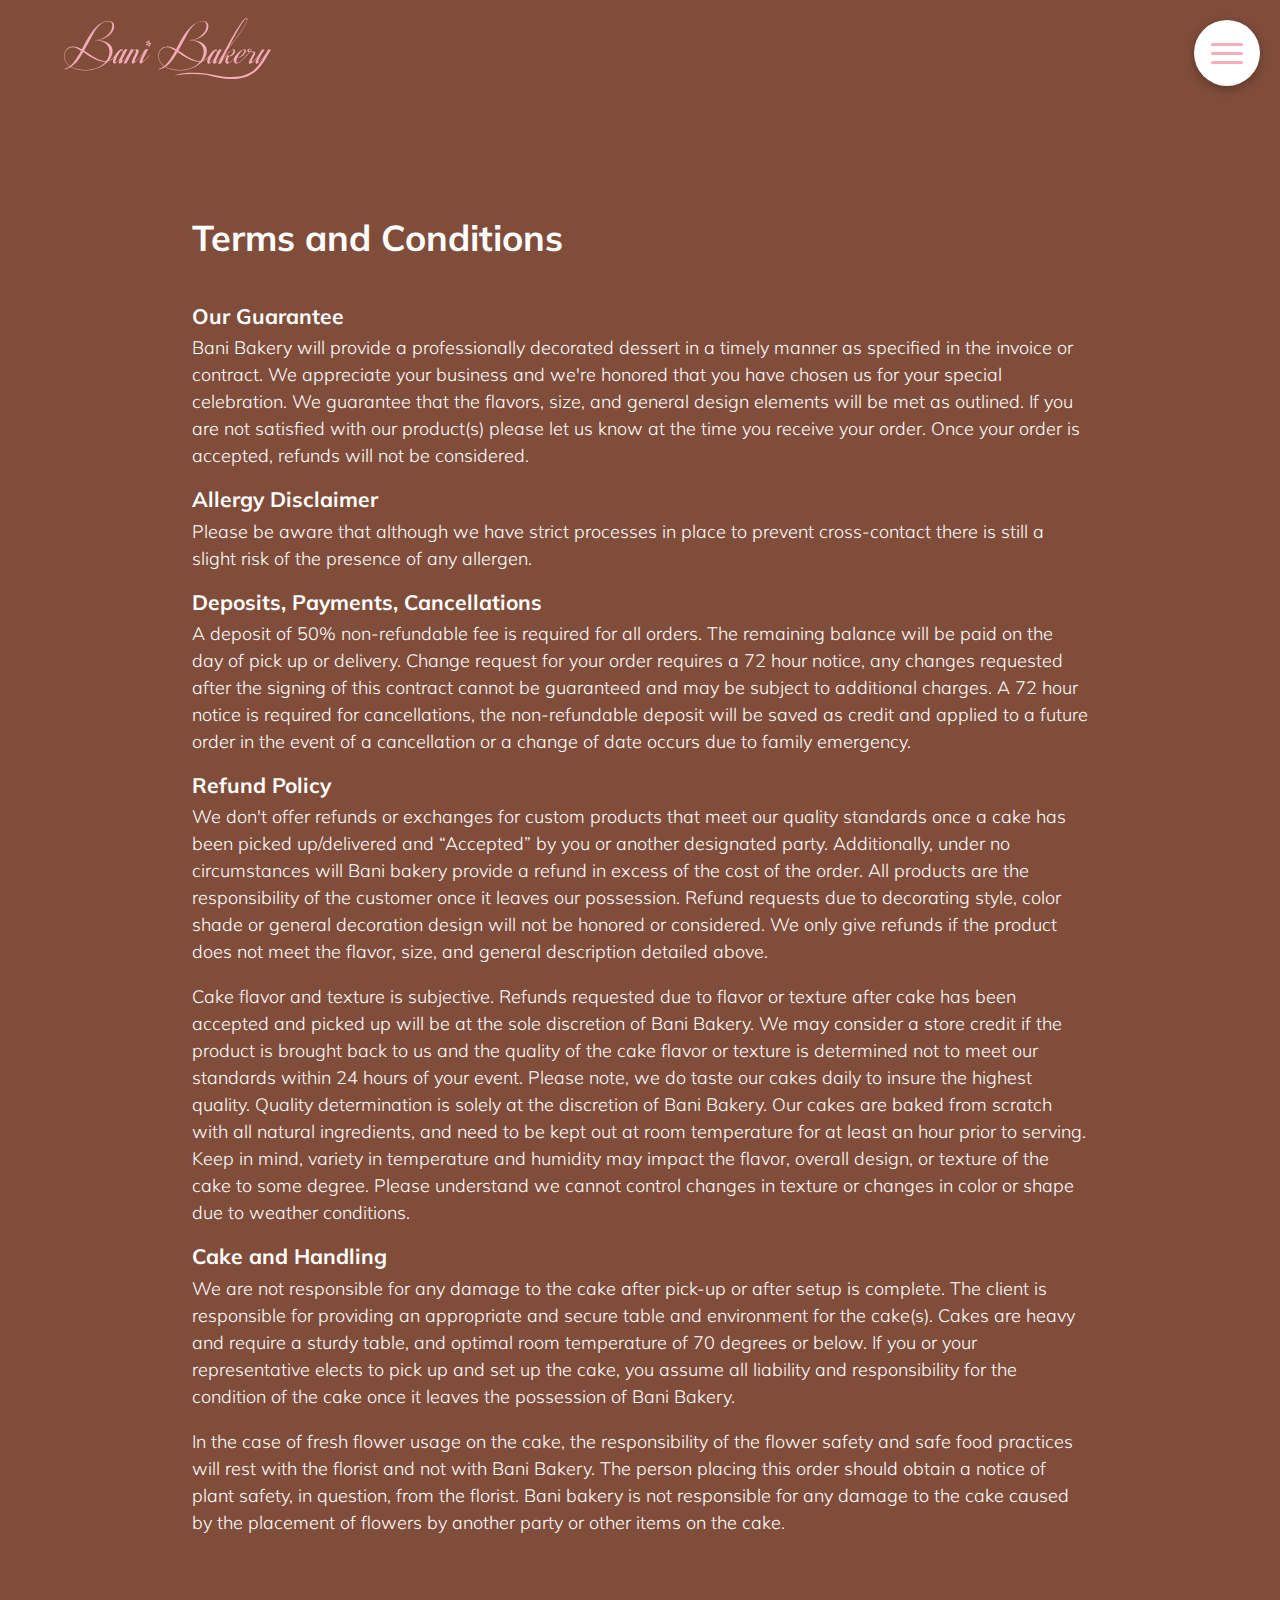
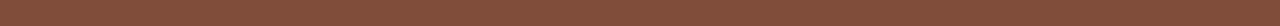
<file: terms-conditions.html>
<!DOCTYPE html>
<html lang="en">
<head>
    <title>Bani Bakery | Custom Cakes</title>

    <link rel="canonical" href="https://banibakery.com/">
    <meta property="og:type" content="website">
    <meta property="og:url" content="https://banibakery.com/">
    <meta property="og:title" content="Bani Bakery | Custom Cakes">
    <meta property="og:description" content="Bani Bakery in Huntington Beach, CA specializes in custom cakes, wedding cakes and pastries using fine ingredients. Catering all of OC and LA County." >
    <meta property="og:image" content="https://banibakery.com/images/bani_logo_og.png">

    <meta charset="UTF-8">
    <meta name="viewport" content="width=device-width, initial-scale=1.0">
    <meta http-equiv="X-UA-Compatible" content="ie=edge">
    <meta name="description" content="Bani Bakery in Huntington Beach, CA specializes in custom cakes, wedding cakes and pastries using fine ingredients. Catering all of OC and LA County.">
    <meta name="keywords" content="cakes, custom, wedding cakes, desserts, pastries, pastry, Orange County, OC, bakery, french, macarons, pastel, wedding, cookies, fresh, love, delivery, fondant, buttercream, smash cake, asian, orange county, Santa ana, California, Southern California, local bakery">

    <link href="https://fonts.googleapis.com/css?family=DM+Serif+Text|Muli:300,700,800&display=swap" rel="stylesheet">
    <link rel="stylesheet" href="https://use.fontawesome.com/releases/v5.6.3/css/all.css" integrity="sha384-UHRtZLI+pbxtHCWp1t77Bi1L4ZtiqrqD80Kn4Z8NTSRyMA2Fd33n5dQ8lWUE00s/" crossorigin="anonymous">
    <link rel="stylesheet" href="https://unpkg.com/aos@2.3.1/dist/aos.css">
    <link rel="shortcut icon" type="image/png" href="images/bani_favicon.png">
    <link rel="stylesheet" type="text/css" href="css/lightbox.min.css">
    <link rel="stylesheet" type="text/css" href="css/styles.css">
    <link rel="stylesheet" type="text/html" href="index.html">
    <link rel="stylesheet" type="text/html" href="gallery.html">

    <!-- <script src="https://unpkg.com/aos@2.3.1/dist/aos.js"></script> -->

</head>
<body class="bodyBckgrd">
    <header>
        <div class="main-head wrapper">
            <div class="logo">
                <a href="index.html"><img src="images/bani_logo_hor.svg" alt="bakery logo" class="pics"></a>
            </div>
            <!-- <div class="nav">
                <ul>
                    <li><a href="gallery.html">Gallery</a></li>
                    <li><a href="index.html#sweetTable" class="navLink">Sweet Table</a></li>
                    <li><a href="index.html#flavorFill" class="navLink">Flavors & Fillings</a></li>
                    <li><a href="index.html#about" class="navLink">About</a></li>
                    <li><a href="index.html#contact" class="navLink">Contact</a></li>
                </ul>
            </div> -->
            <div id="mobile-openBtn">
                <span class="openIcon"></span>
            </div>
        </div>
    </header>
    <div id="mobile-nav">
        <ul>
            <li><a href="index.html">Home</a></li>
            <li><a href="gallery.html">Gallery</a></li>
            <li><a href="index.html#sweetTable" class="navLink">Sweet Table</a></li>
            <li><a href="index.html#flavorFill" class="navLink">Flavors & Fillings</a></li>
            <li><a href="index.html#about" class="navLink">About</a></li>
            <li><a href="index.html#contact" class="navLink">Contact</a></li>
            <li><a href="reviews.html">Reviews</a></li>
            <li><a href="terms-conditions.html">Terms & Conditions</a></li>
        </ul>
    </div>

    <section class="termsConditions-container">
        <h1>Terms and Conditions</h1>
        <h3>Our Guarantee</h3>
        <p>Bani Bakery will provide a professionally decorated dessert in a timely manner as specified in the invoice or contract. We appreciate your business and we're honored that you have chosen us for your special celebration. We guarantee that the flavors, size, and general design elements will be met as outlined. If you are not satisfied with our product(s) please let us know at the time you receive your order. Once your order is accepted, refunds will not be considered.</p>

        <h3>Allergy Disclaimer</h3>
        <p>Please be aware that although we have strict processes in place to prevent cross-contact there is still a slight risk of the presence of any allergen.</p>

        <h3>Deposits, Payments, Cancellations</h3>
        <p>A deposit of 50% non-refundable fee is required for all orders. The remaining balance will be paid on the day of pick up or delivery. Change request for your order requires a 72 hour notice, any changes requested after the signing of this contract cannot be guaranteed and may be subject to additional charges. A 72 hour notice is required for cancellations, the non-refundable deposit will be saved as credit and applied to a future order in the event of a cancellation or a change of date occurs due to family emergency.</p>

        <h3>Refund Policy</h3>
        <p>We don't offer refunds or exchanges for custom products that meet our quality standards once a cake has been picked up/delivered and “Accepted” by you or another designated party. Additionally, under no circumstances will Bani bakery provide a refund in excess of the cost of the order. All products are the responsibility of the customer once it leaves our possession. Refund requests due to decorating style, color shade or general decoration design will not be honored or considered. We only give refunds if the product does not meet the flavor, size, and general description detailed above.</p>
        <p>Cake flavor and texture is subjective. Refunds requested due to flavor or texture after cake has been accepted and picked up will be at the sole discretion of Bani Bakery. We may consider a store credit if the product is brought back to us and the quality of the cake flavor or texture is determined not to meet our standards within 24 hours of your event. Please note, we do taste our cakes daily to insure the highest quality. Quality determination is solely at the discretion of Bani Bakery. Our cakes are baked from scratch with all natural ingredients, and need to be kept out at room temperature for at least an hour prior to serving. Keep in mind, variety in temperature and humidity may impact the flavor, overall design, or texture of the cake to some degree. Please understand we cannot control changes in texture or changes in color or shape due to weather conditions.</p>

        <h3>Cake and Handling</h3>
        <p>We are not responsible for any damage to the cake after pick-up or after setup is complete. The client is responsible for providing an appropriate and secure table and environment for the cake(s). Cakes are heavy and require a sturdy table, and optimal room temperature of 70 degrees or below. If you or your representative elects to pick up and set up the cake, you assume all liability and responsibility for the condition of the cake once it leaves the possession of Bani Bakery.</p>
        <p> In the case of fresh flower usage on the cake, the responsibility of the flower safety and safe food practices will rest with the florist and not with Bani Bakery. The person placing this order should obtain a notice of plant safety, in question, from the florist. Bani bakery is not responsible for any damage to the cake caused by the placement of flowers by another party or other items on the cake.</p>
    </section>

    <script>
        const mobileNav = document.getElementById('mobile-nav');
        const openIcon = document.querySelector('.openIcon');
        const openNavBtn = document.getElementById('mobile-openBtn');

        openNavBtn.addEventListener('click', openNavMenu);
        document.getElementById('mobile-nav').addEventListener('click', function() {
            mobileNav.classList.remove('show-nav')
            openIcon.classList.toggle('animate')
        })
        function openNavMenu(){
            openIcon.classList.toggle('animate');
            mobileNav.classList.toggle('show-nav');
        }
    </script>
</body>
</html>
</file>
<file: css/styles.css>
/* Universal Styles */
*{ padding: 0;margin: 0;box-sizing: border-box; }
html{
    font-size: 18px;
    font-family: 'Muli', sans-serif;
    font-weight: 300;
    overflow-y: scroll;
    scroll-behavior: smooth;
    line-height: 1.2;
}
.wrapper{ width: 90%;margin: 0 auto;max-width: 1600px; }
.smaller-wrapper{ width: 70%;margin: 0 auto; }
.pics{ display: block;width: 100%;height: 100%;object-fit: cover; }
.introTitle{ font-size: 1.65rem;margin-bottom: 1rem; }
.bodyBckgrd{ background: #814d3b; }
.bold{font-weight: 800;}
.introTxtStyle{
    display: flex;
    flex-direction: column;
    align-content: center;
    justify-content: center;
    padding: 0 1rem;
    text-align: center;
}
h2{ font-size: 2.5rem;font-weight: 800; }
h3,h4{ font-weight: 700; }
ul li{ list-style: none; }
.boldTxt{ font-weight: 700;letter-spacing: 0.5px; }
/* Holidays or Special events */
#special{margin: 2rem 0;color: #814d3b; }
.special-topRow{display: flex;justify-content: space-between;}
.store-info{width: 45%;}
.store-info h3{margin-bottom: 1.15rem;font-size: 1.25rem;font-weight: 800;}
.specialTxt h2{ font-size:1.5rem;margin-bottom: 1rem; }
.specialTxt ul{ margin: 1rem 0;}
.specialTxt ul li{
    margin-bottom: 5px;
    display: flex;
    justify-content: space-between;
    width:350px;
}
.specialTxt ul li:last-child{ margin-bottom: 0; }
.special-topRow p{margin-bottom: 10px;}
.special-topRow p:last-of-type{margin-bottom: 0;}
.special-topRow a{color: #814d3b;}
.directions-link{display: block;margin-bottom: 1rem;}
.map-one{width: 50%;height: 500px;}
.map-one iframe{height: 100%;width: 100%;}

/* HEADER */
.nav, .text-content{ display: none; }
header{
    position: absolute;
    top: 0;
    left: 0;
    width: 100%;
    z-index: 5;
    padding: 1rem 0;
}
#contact-page, #contact-header{ background-color: #814d3b; }
.main-head{ display: flex;justify-content: space-between;align-items: center; }
.logo{ width: 18%; }
#mobile-nav{
    display: flex;
    justify-content: center;
    align-items: center;
    position: fixed;
    opacity: 0;
    top: 0;
    right: 0;
    width: 100%;
    height: 100vh;
    transform: translate(100%,0);
    /* transform: translate(100%,100%); */
    background: #814d3b;
    z-index: 4;
    transition: all 0.3s ease-out;
}
#mobile-nav.show-nav{ opacity: 0.98;transform: translateY(0); }
#mobile-nav ul li{ margin-bottom: 1.25rem; }
#mobile-nav ul li a{ color: #FFF;text-decoration: none;font-size: 2rem; }
#mobile-nav ul li:last-child{ margin-bottom: 0; }
#mobile-nav ul li:last-child a{
    display: inline-block;
    margin-right: 2rem;
    font-size: 2rem;
}
#mobile-nav ul li:last-child a:last-of-type{margin-right: 0;}
#mobile-openBtn{
    position: fixed;
    display: block;
    background: #fff;
    border: 0;
    top: 20px;
    right: 20px;
    z-index: 15;
    border-radius: 35px;
    padding: 1.75rem 0.95rem;
    box-shadow: 0px 3px 8px 2px rgba(0, 0, 0, 0.2);
}
#mobile-openBtn:hover{ cursor: pointer; }
#mobile-openBtn:active{ transform: scale(0.95); }
.openIcon{ display: block;position: relative; }
.openIcon,
.openIcon::before,
.openIcon::after{
    width: 1.75rem;
    height: 3px;
    background: #F7ACBB;
    border-radius: 30px;
    transition: transform 300ms ease-in-out, opacity 200ms linear;
}
.openIcon::before,
.openIcon::after{ content: '';position: absolute;left: 0; }
.openIcon::before{bottom: 9px;}
.openIcon::after{top: 9px;}
.animate{ transform: rotate(45deg); }
.animate::before{ opacity: 0; }
.animate::after{ transform: rotate(90deg) translate(-9px); }

/* BANNER */
.banner{
    width: 100%;
    height: 800px;
    background: #f7f0eb;
    /* height: 100vh;
    background: #814d3b;
    display: flex;
    align-items: center;
    background-repeat: no-repeat;
    background-size: cover;
    background-attachment: fixed;
    background-position: center;
    background-image: linear-gradient(rgba(0, 0, 0, 0.7), rgba(0, 0, 0, 0.2)), url(../images/hero_img3.jpeg); */
}
/* .bannerTxt{ color: #FFF;width: 55%; } */
.banner-container{ display: flex;height: 100%; }
.banner-img{
    width: 50%;
    /* background-image: linear-gradient(rgba(0, 0, 0, 0.1), rgba(0, 0, 0, 0.1)), url(../images/mint_cake.jpg); */
    background-image: url(../images/mint_cake.jpg);
    background-repeat: no-repeat;
    background-size: cover;
    background-position: center;
}
.banner .bannerTxt{
    /* color: #fff;
    background: #814d3b; */
    color: #814d3b;
    background: #f7f0eb;
    width: 50%;
    padding: 0 1.5rem 0 3.3rem;
    display: flex;
    justify-content: center;
    flex-direction: column;
}
.bannerTxt h1{
    font-size: 3.75rem;
    line-height: 1;
    font-family: 'DM Serif Text', serif;
    margin-bottom: 2.75rem;
    color: #814d3b;
}
.bannerTxt .gallery-h1{color: #fff;}
.bannerTxt p{ font-size: 1.15rem;line-height: 1.6; }
.banner-btn{
    display: block;
    text-decoration: none;
    text-align: center;
    color: #FFF;
    font-weight: 700;
    font-size: 1.1rem;
    background-color: #F7ACB8;
    border: 2px solid #F7ACB8;
    border-radius: 30px;
    margin-top: 2.75rem;
    /* width: 25%; */
    width: 250px;
    padding: 13px 0;
    transition: all 0.3s ease-in;
}
/* .banner-btn:hover{ background-color: transparent; } */
.banner-btn:hover{ background-color: transparent;color: #814d3b; }
.banner-btn:active{ transform: scale(0.95); }
/* INTRODUCTION */
#intro{ color: #814d3b;margin-top: 2.5rem;margin-bottom: 2.5rem; }
.introSections-styles{
    height: 850px;
    position: relative;
    display: flex;
    justify-content: space-between;
}
.col{ width: 50%; }
#portrait-img{ object-position: left; }
.imgHeight-50{ height: 50%; }
.lessSugar-rightCol,
.sweet-leftCol{ display: flex;flex-direction: column;justify-content: flex-end; }
.secOneTxt, .secThreeTxt{
    top: 32.5%;
    left: 37.5%;
    width: 25%;
    height: 35%;
    position: absolute;
    box-shadow: 0px 4px 10px 3px rgba(0, 0, 0, 0.2);
}
.secOneTxt{ background-color: #f7f0eb;color: #814d3b; }
.theme-rightCol{
    display: flex;
    flex-direction: column;
    justify-content: center;
    align-items: center;
    padding-left: 1rem;
}
.secTwoTxt{
    width: 60%;
    height: 35%;
    background-color: #F7ACB8;
    color: #fff;
    margin-bottom: 3rem;
}
.three-images{ width: 85%;display: flex;justify-content: space-between; }
.three-images .cake-samples{ width: 30%;opacity: 1;transition: 0.5s; }
.three-images .cake-samples:hover{ opacity: 0.6;transition: all 0.3s ease-in; }
.secThreeTxt{ background-color: #814d3b;color: #FFF; }
.swtBtn{
    margin: 1rem auto 0 auto;
    border-radius: 30px;
    background-color: #F7ACB8;
    color: #fff;
    font-weight: 600;
    border: 0;
    width: 80%;
    padding: 0.7rem 0;
    font-size: 0.9rem;
    transition: all 0.5s;
}
.swtBtn:hover{
    cursor: pointer;
    color: #814d3b;
    background-color: #E1C5AC;
    transition: all 0.2s ease-in;
}
.swtBtn:active{ transform: scale(0.95); }
#modal{
    position: fixed;
    width: 100%;
    height: 100%;
    top: 0;
    left: 0;
    opacity: 0;
    z-index: 5;
    visibility: hidden;
    transition: all 0.5s;
    overflow-y: scroll;
    background-color: rgba(225,197,172,0.95);
}
#modal #modal-content{
    top: 110%;
    left: 0;
    width: 45%;
    padding: 2rem 0;
    margin: 0 auto;
    text-align: center;
    transition: all 0.3s;
}
#modal #modal-content ul li{ margin-bottom: 12px;color: #814d3b;font-size: 1.2rem; }
#modal #modal-content li h3{ margin-bottom: 1rem; }
/* GETTING STARTED */
#howItWorks{ background-color: #814d3b; }
.steps{ color: #fff;padding: 3rem 0; }
.steps h2{ margin-bottom: 1.25rem; }
.steps h5{ margin-bottom: 7px;font-size: 1.2rem; }
.steps p{ line-height: 1.35; }
/* CAKE & FILLINGS */
.listTitle-btn, #flavorFill-mobile{ display: none; }
#flavorFill{
    width: 100%;
    height: auto;
    color: #fff;
    background-color: #f7f0eb;
    /* background-color: #E1C5AC; */
}
.list-container{
    position: relative;
    display: flex;
    flex-wrap: wrap;
    justify-content: space-between;
    align-items: flex-start;
    padding: 3rem 0;
}
.list-container .list{
    width: 40%;
    height: auto;
    display: flex;
    flex-direction: column;
    align-items: center;
}
.list .listTitle{ margin-bottom: 1rem;text-transform: uppercase; }
.list ul li{ margin-bottom: 7px;color: #814d3b; }
.list-container .secTitle{ color: #814d3b;width: 100%;margin-bottom: 1rem; }
.secTitle h2{text-align: center;}
.list-container .warning{
    width: 100%;
    color: #814d3b;
    text-align: center;
    margin-top: 5rem;
    font-size: 1.15rem;
    font-weight: 500;
}
.warning p{ margin-bottom: 5px; }
.warning p:last-child{ margin-bottom: 0; }
/* ABOUT */
#about{
    height: auto;
    display: flex;
    justify-content: space-between;
    padding: 2rem 0;
}
#about .baniImg{ width: 45%; }
#about .aboutTxt{ width: 48%; }
#about .baniImg{ padding: 2rem 0; }
#about .baniImg img{ object-fit: contain; }
#about .aboutTxt{
    color: #814d3b;
    display: flex;
    flex-direction: column;
    justify-content: center;
    align-content: center;
}
#about .aboutTxt h2{ color: #814d3b;margin-bottom: 1.25rem; }
#about .aboutTxt p{ line-height: 1.5; }
/* CONTACT */
.form-error{ color: firebrick;display: none; }
#contact{
    /* background-color: #E1C5AC; */
    background-color: #f7f0eb;
    color: #814d3b;
    padding: 2rem 0;
}
#contact h2{ text-align: center;margin-bottom: 2rem; }
#contact p{ line-height: 1.5;margin:0 auto 2rem auto; }
#formMap{ display: flex;justify-content: space-between;width: 100%; }
.col{ width: 48%; }
.map iframe{ width: 100%;height: 38rem; }
.formSimplify{ width: 100%;display: flex;justify-content: space-between; }
.formSimplify div{ width: 48%;display: flex;flex-direction: column; }
.file-upload{
    border: 0;
    padding: 0;
    width: 100%;
    height: auto;
    padding-top: 1.5rem;
}
form{ display: flex;flex-direction: column;width: 100%; }
form input{ height: 2.75rem;padding: 0 7px;margin-bottom: 1rem; }
form textarea{ height: 10rem;padding: 10px 7px;margin-bottom: 1.75rem; }
form input, form textarea{
    border: 1px solid #814d3b;
    background: transparent;
    color: #814d3b;
    font-size: 0.9rem;
    border-radius: 5px;
    font-size: 1rem;
    font-family: 'Muli', serif;
    font-weight: 300;
    transition: all 0.9s;
}
form input:focus, form textarea:focus{ background-color: transparent; }
form input:hover, form textarea:hover{ border-color: #9e9e9e;transition: all 0.3s ease-in; }
form input::placeholder,
form textarea::placeholder{
    color: #814d3b;
    font-weight: 400;
    font-size: 0.9rem;
    opacity: 0.75;
    letter-spacing: 1px;
    transition: all 0.9s;
}
form button, form .submit-btn{
    background-color: #814d3b;
    outline: 0;
    border: 2px solid #814d3b;
    color: #fff;
    font-size: 1.2rem;
    font-weight: 600;
    letter-spacing: 2px;
    width: 50%;
    border-radius: 30px;
    cursor: pointer;
    margin: 1rem auto 0 auto;

    /* styling for the div button aka fake button */
    text-align: center;
    padding: 0.75rem 0;
    transition: all 0.3s;
}
form button:hover,
form .submit-btn:hover{ background: transparent;color: #814d3b; }
form button:focus, form .submit-btn:focus{ border: 3px solid #fff; }
/* Footer */
footer{ background-color: #814d3b;height: auto; }
.ftContent{ display: flex;justify-content: space-between;padding: 2.5rem 0 2rem 0; }
.ftLogo{ display: flex;flex-direction: column;width: 20%; }
.copyRight{ color: #FFF;text-align: center;margin-top: 1rem;text-decoration: none; }
.business-info{ color: #FFF;width: 25%; }
.business-info .storehrs{ margin-bottom: 1rem; }
.business-info h4{ margin-bottom: 12px; }
.business-info ul li{ margin-bottom: 7px; }
.business-info ul li a{ color: #FFF;text-decoration: none; }
.award{ width: 11%; }
.award .background-white{
    background-color: #FFF;
    border-radius: 130px;
    padding: 15px;
    margin-top: 10px;
}
.ftLinks h4{ color: #FFF;margin-bottom: 12px; }
.ftLinks .social{ margin-top: 1rem; }
.ftLinks .socialList li{ display: inline-block;margin-right: 10px;font-size: 1.35rem; }
.ftLinks ul li{ list-style: none;margin-bottom: 7px; }
.business-info ul li:last-child, .ftLinks ul li:last-child{ margin-bottom: 0; }
.ftLinks ul li a{ text-decoration: none;color: #FFF;transition: all 0.9s; }
.ftLinks ul li a:hover{ color: #F7ACB8;transition: 0.3s ease-in; }

/*** --- STYLING FOR Gallery page --- ***/
.gallery-banner{
    height: 900px;
    width: 100%;
    display: flex;
    align-items: center;
    background-repeat: no-repeat;
    background-size: cover;
    background-attachment: fixed;
    background-position: bottom;
    background-image: linear-gradient(rgba(0, 0, 0, 0.7), rgba(0, 0, 0, 0.2)), url(../images/16.jpg);
}
.gallery-banner .bannerTxt{ color: #fff;width: 55%; }
.gllryGrid{
    margin: 2rem auto;
    display: grid;
    grid-template-columns: repeat(5, 1fr);
    grid-gap: 0.5rem;
}
.imgs{ height: 200px;opacity: 1;transition: all 0.8s; }
.imgs:hover{ opacity: 0.5;transition: 0.3s ease-in; }
#socialM{
    display: flex;
    flex-direction: column;
    align-items: center;
    margin-bottom: 1.25rem;
}
#socialM h4{ color: #814d3b;margin-bottom: 0.75rem; }
#socialM .icons li{ list-style: none;padding: 0 1rem;font-size: 3rem; }
#socialM .icons a{ text-decoration: none;color: #814d3b; }
#socialM .icons{ display: flex;align-content: center; }

/*** --- STYLING FOR Hiring page --- ***/
#hiring-header{ background-color: #814d3b; }
#hiring{ padding-top: 10rem;margin-bottom: 2rem; }
h2{ margin-bottom: 2rem; }
.regular-weight{ font-weight: 300; }
#hiring ul{ margin: 1rem 0; }
#hiring form{ margin-top: 1rem;width: 40%; }

/*** --- STYLING FOR Terms and Condition page --- ++*/
.termsConditions-container{ color: #fff;margin: 12rem auto 5rem;width: 70%; }
.termsConditions-container h1{ margin-bottom: 2.5rem; }
.termsConditions-container h3{ margin-bottom: 5px; }
.termsConditions-container p{ line-height:1.5;margin-bottom: 1rem; }
.termsConditions-container p:last-child{ margin-bottom: 0; }

/*** --- STYLING FOR Reviews page --- ++*/
#reviews{ margin: 12rem auto 2.5rem;color: #fff; }
#reviews p{ margin: 1rem 0 }
.yelp-link a{ font-weight: 700;color: #fff; }
.reviewGrid-container{
    display: grid;
    grid-gap: 1rem;
    grid-template-columns: repeat(5, 1fr);
}


/******* MEDIA QUERIES FOR ALL PAGES *******/
@media only screen and (min-width: 2150px) {
    /*** --- STYLING FOR Gallery page --- ***/
    .gllryGrid{ grid-gap: 0.8rem; }
    .imgs{ height: 350px; }
}
@media only screen and (min-width: 1400px) {
    .banner .bannerTxt{padding: 0 1.5rem 0 4.3rem;}
    .text-container{max-width: 850px;}
}
@media only screen and (max-width: 1350px){
    /* Header */
    .headTxt{ width: 60%;top: 45%;left: 20%; }
    /* Banner */
    .banner-btn{ width: 35%; }
    /* Introduction */
    .secOneTxt, .secThreeTxt{
        height: 30%;
        width: 30%;
        top: 35%;
        left: 35%;
    }
    .secTwoTxt{ height: 30%; }
    /* Cake & Fillings */
    /* .list-container .secTitle{ width: 30%;left: 35%; } */
    /* Footer */
    .award{ width: 12%; }
    /*** --- STYLING FOR Gallery page --- ***/
    .imgs{ height: 170px; }
}
/* @media screen and (max-height: 930px) and (max-width: 1380px) {
    .banner{ height: 900px; }
    .gallery-banner{
        height: 900px;
        background-attachment: scroll;
        background-position: center;
    }
 } */
@media screen and (max-height: 1024px) and (max-width: 1368px){
    .banner{ height: 915px; }
    .gallery-banner{
        height: 915px;
        background-attachment: scroll;
        background-position: center;
    }
    .reviewGrid-container{ grid-template-columns: repeat(4, 1fr);}
}
@media only screen and (max-width: 1024px){
    /* Universal Styles */
    html{ font-size: 16px; }
    /* Header */
    .banner{ height: 650px; }
    .gallery-banner{ height: 650px;background-attachment: scroll;background-position: center; }
    .gallery-banner .bannerTxt{ width: 65%; }
    .nav ul li a{ margin-left: 0.15rem;padding: 2px 10px; }
    /* Introduction */
    #themeCakes{ height: 700px; }
    .secTwoTxt{ width: 85%;height: 45%; }
    .secOneTxt,
    .secThreeTxt{ height: 42%;top: 29%;width: 37%;left: 31.5%; }
    /* Cake & Fillings */
    /* .list-container .secTitle{ width: 27%;height: 30%;right: 34%;top: 35%; } */
    /* Footer */
    .ftLogo { width: 20%; }
    .award{ width: 15%; }
    .award .background-white{ padding: 9px; }
    .business-info{ width: 22%; }
}
@media only screen and (max-width: 850px) and (max-height: 550px){
    #mobile-nav ul li{margin-bottom: 1.125rem;}
    #mobile-nav ul li a{font-size: 1.125rem;}
}
@media only screen and (max-width: 850px){
    .smaller-wrapper{ width: 90%; }
    h2{ font-size: 2rem; }
    /* Header */
    .main-head .logo{ width: 30%; }
    .main-head .nav{ display: none; }
    #mobile-openBtn{ bottom: 20px;top: auto; }
    .openIcon{ display: block;position: relative; }
    .openIcon,
    .openIcon::before,
    .openIcon::after{
        width: 1.75rem;
        height: 3px;
        background: #F7ACBB;
        border-radius: 30px;
        transition: transform 300ms ease-in-out, opacity 200ms linear;
    }
    .openIcon::before,
    .openIcon::after{ content: '';position: absolute;left: 0; }
    .openIcon::before{bottom: 9px;}
    .openIcon::after{top: 9px;}
    .animate{ transform: rotate(45deg); }
    .animate::before{ opacity: 0; }
    .animate::after{ transform: rotate(90deg) translate(-9px); }
    /* Banner */
    .bannerTxt h1{ font-size: 3rem; }
    .banner-btn{ padding: 10px 0;width: 45%; }
    /* Special txt or Store Info */
    .special-topRow{flex-direction: column;}
    .store-info{margin-bottom: 2rem;}
    .map-one{height: 425px;}
    .store-info, .map-one{width: 100%;}
    /* Introduction */
    .secOneTxt, .secThreeTxt, .three-images{ display: none; }
    .text-content{
        display: flex;
        flex-direction: column;
        justify-content: center;
        align-items: center;
        height: 50%;
    }
    .secTwoTxt{
        background: none;
        color: #814d3b;
        height: 100%;
        width: 100%;
    }
    #themeCakes{ height: 50vh; }
    /* Cake & Fillings */
    #listBox{ align-items: flex-start; }
    #listBox2{ align-items: flex-end; }
    /* About */
    #about{ height: 58vh; }
    /* Footer */
    .ftContent{ display: grid;grid-template-columns: 1fr 1fr;justify-items: center; }
    .ftContent .ftLogo{ width: 50%; }
    .ftContent .ftLinks{ width: 40%;margin-bottom: 1.5rem; }
    .ftContent .award{ width: 45%; }
    .ftContent .business-info{ width: 50%; }
}
@media only screen and (max-width: 780px){
    /* About */
    #about{
        height: auto;
        flex-direction: column;
        justify-content: start;
        margin-bottom: 2rem;
    }
    #about .baniImg, #about .aboutTxt{ width: 100%; }
    #about .baniImg{ margin: 0 auto;height: 485px;width: 65%; }
    /* Contact */
    #formMap{ flex-direction: column; }
    #hiring{ padding-top: 7rem; }
    #hiring form{ width: 100%; }
    #formMap .contactForm{ margin-bottom: 3rem; }
    .col{ width: 100%; }
    /* Footer */
    .ftLogo{ width: 20%; }
    .award .background-white{ padding: 7px; }
}
@media only screen and (max-width: 690px) {
    /* Universal Styles */
    html{ font-size: 14px; }
    p{ line-height: 1.3 }
    h3{ font-size: 1.35rem; }
    /* Header */
    .main-head .logo{ width: 185px; }
    /* Banner */
    .banner, .gallery-banner{ height: 555px; }
    .bannerTxt{ padding-top: 2.5rem;width: 70%; }
    .bannerTxt .text-container{margin-top: 3rem;}
    .banner-btn{ width: 65%;padding: 9px; }
    /* Introduction */
    .introSections-styles{ height: auto; }
    .introPic-gone, .sweet-rightCol{ display: none; }
    #lessSugar{ flex-direction: column; }
    .introTxtStyle{ padding: 0; }
    .lessSugar-leftCol,
    .lessSugar-rightCol,
    .theme-leftCol,
    .theme-rightCol,
    .sweet-leftCol{ width: 100%; }
    .imgHeight-50{ height: 325px; }
    .theme-leftCol img{ height: 350px; }
    .lessSugar-rightCol{ justify-content: flex-start; }
    .text-content{ height: auto;padding: 1.5rem 0; }
    #themeCakes{ height: auto;flex-direction: column; }
    .theme-rightCol{ padding-top: 1rem;padding-left: 0;width: 100%; }
    .secTwoTxt{ margin-bottom: 0; }
    .sweet-leftCol .text-content .swtBtn{
        padding: 0.75rem 0;
        width: 100%;
        font-size: 1rem;
        text-transform: uppercase;
        letter-spacing: 0.5px;
    }
    /* How it works */
    .steps{ padding: 2rem 0; }
    /* Cake & Fillings */
    .listTitle-btn, #flavorFill-mobile{ display: block; }
    #flavorFill-desktop, .listTitle{ display: none; }
    .list-container{ padding: 2rem 0;flex-direction: column; }
    .list-container #flavorFill-mobile{
        margin-bottom: 2rem;
        color: #814d3b;
        width: 100%;
        text-align: center;
    }
    .list-container .warning{margin-top: 3rem;font-size: 1.25rem;}
    #listBox2{ align-items: flex-start; }
    .listTitle-btn{
        background-color: #814d3b;
        width: 100%;
        padding: 0.75rem 0;
        border-radius: 30px;
        margin-bottom: 1rem;
        transition: all 0.3s ease-out;
    }
    .active{ background-color: #F7ACBB;color: #FFF; }
    .listTitle-btn:active{
        cursor: pointer;
        background-color: #F7ACBB;
        color: #FFF;
        transition: all 0.3s ease-in;
    }
    .listTitle-btn:active{ transform: scale(0.95); }
    .list-container .list{ width: 100%;text-align: center; }
    .list-container .list ul{ display: none;width: 100%;margin-bottom: 1rem; }
    .list-container .list ul li{ margin-bottom: 10px;font-size: 1.1rem; }
    .list-container .list ul li:last-child{ margin-bottom: 0; }
    .list-container .warning{ position: static;width: 100%; }
    /* About */
    #about{ flex-direction: column;margin-bottom: 1.5rem;margin-top: 1.5rem; }
    #about .baniImg{ height: 400px;width: 100%;margin-bottom: 1rem;padding: 0; }
    #about .aboutTxt h2{ margin-bottom: 1rem; }
    #about .aboutTxt{ width: 100%;height: auto; }
    /* Contact */
    #contact h2{ color: #814d3b;margin-bottom: 1rem; }
    #contact .map iframe{ height: 430px; }
    form label{ margin-bottom: 5px;font-size: 1.1rem; }
    /* Footer */
    footer{ text-align: left; }
    .ftContent{
        margin: 0 auto;
        display: flex;
        flex-direction: column;
        justify-content: center;
    }
    .ftContent .ftLogo{ width: 55%;margin: 0 auto 1rem auto; }
    .ftContent .ftLinks, .ftContent .business-info{ width: 100%; }
    .ftContent .ftLinks{ margin-bottom: 1rem; }
    .ftLinks .socialList li{ font-size: 2rem;margin:0 1.5rem 0 0; }
    .ftContent .award{ display: none; }

    .gllryGrid, .reviewGrid-container{ grid-template-columns: repeat(2, 1fr); }
    .imgs{ height: 200px; }
    #socialM .icons li{ font-size: 2.5rem; }
    .reviewGrid-container div{ height: 180px; }
    .reviewGrid-container div a img{ object-position: top; }
}
@media only screen and (max-width: 580px){
    .main-head{justify-content: center;}

    #mobile-nav ul{margin-bottom: 2rem;}
    .specialTxt ul li{width: 100%;}
    .logo{ width: 43%; }
    .banner, .gallery-banner{ height: 450px; }
    .banner-img{ display: none; }
    .banner .bannerTxt,
    .bannerTxt .text-container{ width: 100%; }
    .banner .bannerTxt{ padding: 0;width: 90%;margin: 0 auto; }
    .ftContent .ftLogo{ width: 48%; }
    .file-upload{ padding-top: 2rem; }
    .termsConditions-container, #reviews{ margin-top: 7rem; }

    .formSimplify{flex-direction: column;}
    .formSimplify div{width: 100%;}
}
</file>
